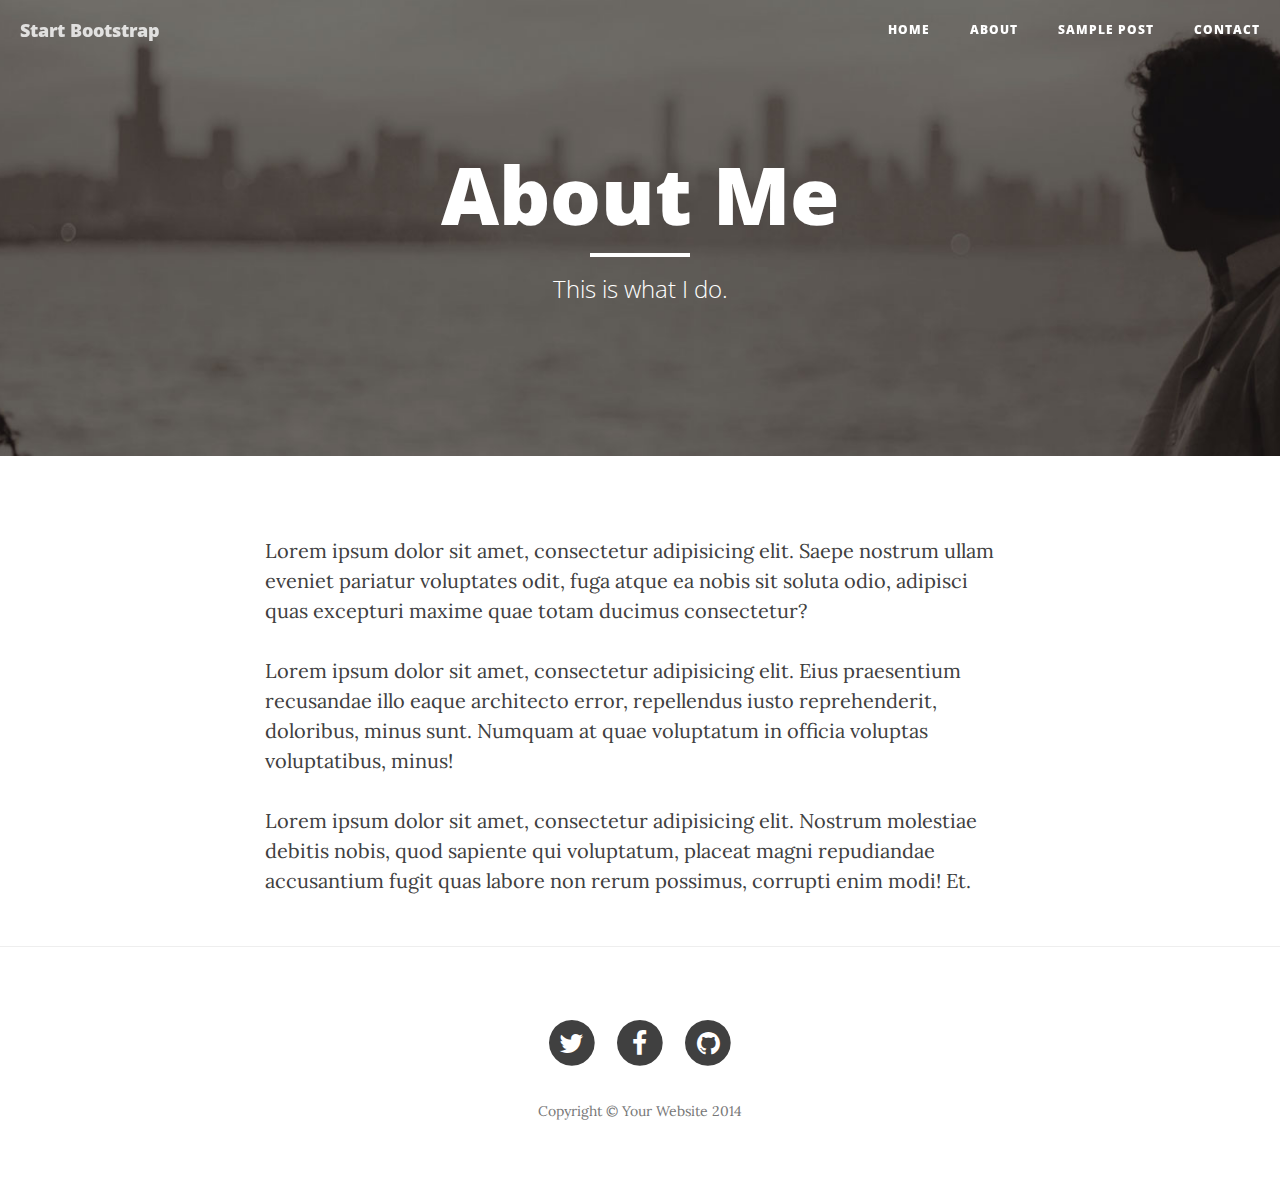
<file: about.html>
<!DOCTYPE html>
<html lang="en">

<head>

    <meta charset="utf-8">
    <meta http-equiv="X-UA-Compatible" content="IE=edge">
    <meta name="viewport" content="width=device-width, initial-scale=1">
    <meta name="description" content="">
    <meta name="author" content="">

    <title>Clean Blog - About</title>

    <!-- Bootstrap Core CSS -->
    <link href="css/bootstrap.min.css" rel="stylesheet">

    <!-- Custom CSS -->
    <link href="css/clean-blog.min.css" rel="stylesheet">

    <!-- Custom Fonts -->
    <link href="http://maxcdn.bootstrapcdn.com/font-awesome/4.1.0/css/font-awesome.min.css" rel="stylesheet" type="text/css">
    <link href='http://fonts.googleapis.com/css?family=Lora:400,700,400italic,700italic' rel='stylesheet' type='text/css'>
    <link href='http://fonts.googleapis.com/css?family=Open+Sans:300italic,400italic,600italic,700italic,800italic,400,300,600,700,800' rel='stylesheet' type='text/css'>

    <!-- HTML5 Shim and Respond.js IE8 support of HTML5 elements and media queries -->
    <!-- WARNING: Respond.js doesn't work if you view the page via file:// -->
    <!--[if lt IE 9]>
        <script src="https://oss.maxcdn.com/libs/html5shiv/3.7.0/html5shiv.js"></script>
        <script src="https://oss.maxcdn.com/libs/respond.js/1.4.2/respond.min.js"></script>
    <![endif]-->

</head>

<body>

    <!-- Navigation -->
    <nav class="navbar navbar-default navbar-custom navbar-fixed-top">
        <div class="container-fluid">
            <!-- Brand and toggle get grouped for better mobile display -->
            <div class="navbar-header page-scroll">
                <button type="button" class="navbar-toggle" data-toggle="collapse" data-target="#bs-example-navbar-collapse-1">
                    <span class="sr-only">Toggle navigation</span>
                    <span class="icon-bar"></span>
                    <span class="icon-bar"></span>
                    <span class="icon-bar"></span>
                </button>
                <a class="navbar-brand" href="index.html">Start Bootstrap</a>
            </div>

            <!-- Collect the nav links, forms, and other content for toggling -->
            <div class="collapse navbar-collapse" id="bs-example-navbar-collapse-1">
                <ul class="nav navbar-nav navbar-right">
                    <li>
                        <a href="index.html">Home</a>
                    </li>
                    <li>
                        <a href="about.html">About</a>
                    </li>
                    <li>
                        <a href="post.html">Sample Post</a>
                    </li>
                    <li>
                        <a href="contact.html">Contact</a>
                    </li>
                </ul>
            </div>
            <!-- /.navbar-collapse -->
        </div>
        <!-- /.container -->
    </nav>

    <!-- Page Header -->
    <!-- Set your background image for this header on the line below. -->
    <header class="intro-header" style="background-image: url('img/about-bg.jpg')">
        <div class="container">
            <div class="row">
                <div class="col-lg-8 col-lg-offset-2 col-md-10 col-md-offset-1">
                    <div class="page-heading">
                        <h1>About Me</h1>
                        <hr class="small">
                        <span class="subheading">This is what I do.</span>
                    </div>
                </div>
            </div>
        </div>
    </header>

    <!-- Main Content -->
    <div class="container">
        <div class="row">
            <div class="col-lg-8 col-lg-offset-2 col-md-10 col-md-offset-1">
                <p>Lorem ipsum dolor sit amet, consectetur adipisicing elit. Saepe nostrum ullam eveniet pariatur voluptates odit, fuga atque ea nobis sit soluta odio, adipisci quas excepturi maxime quae totam ducimus consectetur?</p>
                <p>Lorem ipsum dolor sit amet, consectetur adipisicing elit. Eius praesentium recusandae illo eaque architecto error, repellendus iusto reprehenderit, doloribus, minus sunt. Numquam at quae voluptatum in officia voluptas voluptatibus, minus!</p>
                <p>Lorem ipsum dolor sit amet, consectetur adipisicing elit. Nostrum molestiae debitis nobis, quod sapiente qui voluptatum, placeat magni repudiandae accusantium fugit quas labore non rerum possimus, corrupti enim modi! Et.</p>
            </div>
        </div>
    </div>

    <hr>

    <!-- Footer -->
    <footer>
        <div class="container">
            <div class="row">
                <div class="col-lg-8 col-lg-offset-2 col-md-10 col-md-offset-1">
                    <ul class="list-inline text-center">
                        <li>
                            <a href="#">
                                <span class="fa-stack fa-lg">
                                    <i class="fa fa-circle fa-stack-2x"></i>
                                    <i class="fa fa-twitter fa-stack-1x fa-inverse"></i>
                                </span>
                            </a>
                        </li>
                        <li>
                            <a href="#">
                                <span class="fa-stack fa-lg">
                                    <i class="fa fa-circle fa-stack-2x"></i>
                                    <i class="fa fa-facebook fa-stack-1x fa-inverse"></i>
                                </span>
                            </a>
                        </li>
                        <li>
                            <a href="#">
                                <span class="fa-stack fa-lg">
                                    <i class="fa fa-circle fa-stack-2x"></i>
                                    <i class="fa fa-github fa-stack-1x fa-inverse"></i>
                                </span>
                            </a>
                        </li>
                    </ul>
                    <p class="copyright text-muted">Copyright &copy; Your Website 2014</p>
                </div>
            </div>
        </div>
    </footer>

    <!-- jQuery -->
    <script src="js/jquery.min.js"></script>

    <!-- Bootstrap Core JavaScript -->
    <script src="js/bootstrap.min.js"></script>

    <!-- Custom Theme JavaScript -->
    <script src="js/clean-blog.min.js"></script>

</body>

</html>
</file>
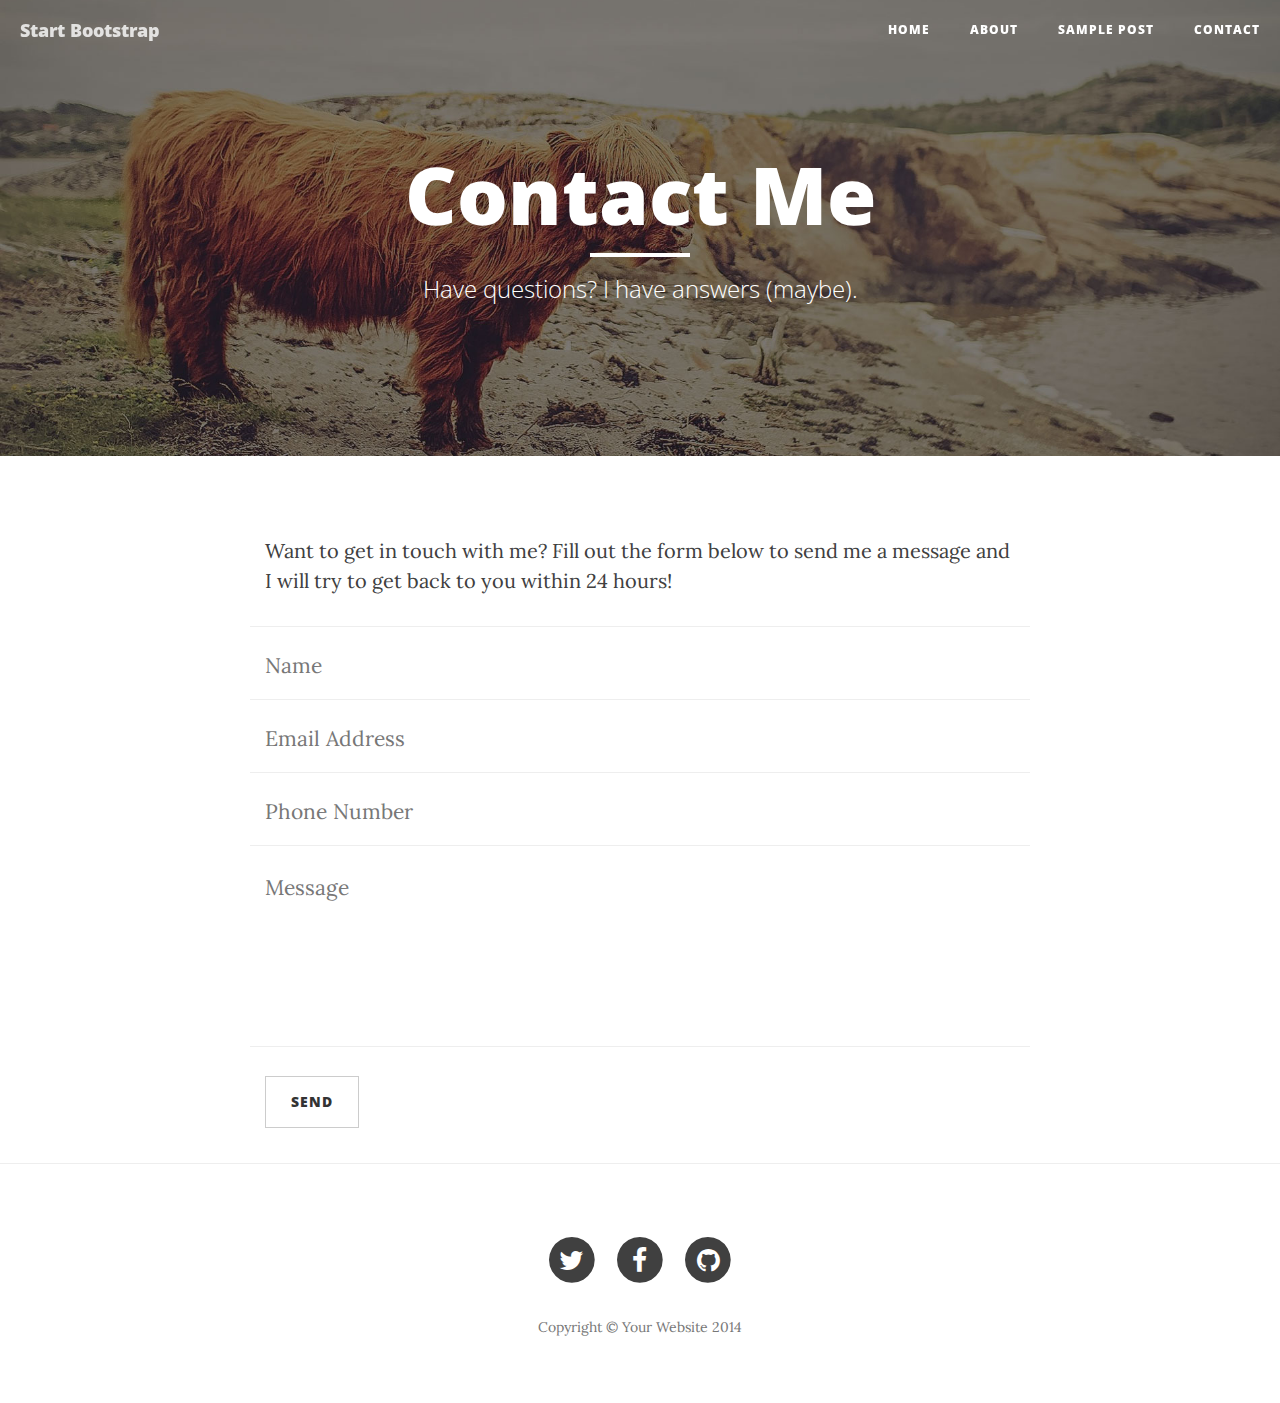
<file: contact.html>
<!DOCTYPE html>
<html lang="en">

<head>

    <meta charset="utf-8">
    <meta http-equiv="X-UA-Compatible" content="IE=edge">
    <meta name="viewport" content="width=device-width, initial-scale=1">
    <meta name="description" content="">
    <meta name="author" content="">

    <title>Clean Blog - Contact</title>

    <!-- Bootstrap Core CSS -->
    <link href="css/bootstrap.min.css" rel="stylesheet">

    <!-- Custom CSS -->
    <link href="css/clean-blog.min.css" rel="stylesheet">

    <!-- Custom Fonts -->
    <link href="http://maxcdn.bootstrapcdn.com/font-awesome/4.1.0/css/font-awesome.min.css" rel="stylesheet" type="text/css">
    <link href='http://fonts.googleapis.com/css?family=Lora:400,700,400italic,700italic' rel='stylesheet' type='text/css'>
    <link href='http://fonts.googleapis.com/css?family=Open+Sans:300italic,400italic,600italic,700italic,800italic,400,300,600,700,800' rel='stylesheet' type='text/css'>

    <!-- HTML5 Shim and Respond.js IE8 support of HTML5 elements and media queries -->
    <!-- WARNING: Respond.js doesn't work if you view the page via file:// -->
    <!--[if lt IE 9]>
        <script src="https://oss.maxcdn.com/libs/html5shiv/3.7.0/html5shiv.js"></script>
        <script src="https://oss.maxcdn.com/libs/respond.js/1.4.2/respond.min.js"></script>
    <![endif]-->

</head>

<body>

    <!-- Navigation -->
    <nav class="navbar navbar-default navbar-custom navbar-fixed-top">
        <div class="container-fluid">
            <!-- Brand and toggle get grouped for better mobile display -->
            <div class="navbar-header page-scroll">
                <button type="button" class="navbar-toggle" data-toggle="collapse" data-target="#bs-example-navbar-collapse-1">
                    <span class="sr-only">Toggle navigation</span>
                    <span class="icon-bar"></span>
                    <span class="icon-bar"></span>
                    <span class="icon-bar"></span>
                </button>
                <a class="navbar-brand" href="index.html">Start Bootstrap</a>
            </div>

            <!-- Collect the nav links, forms, and other content for toggling -->
            <div class="collapse navbar-collapse" id="bs-example-navbar-collapse-1">
                <ul class="nav navbar-nav navbar-right">
                    <li>
                        <a href="index.html">Home</a>
                    </li>
                    <li>
                        <a href="about.html">About</a>
                    </li>
                    <li>
                        <a href="post.html">Sample Post</a>
                    </li>
                    <li>
                        <a href="contact.html">Contact</a>
                    </li>
                </ul>
            </div>
            <!-- /.navbar-collapse -->
        </div>
        <!-- /.container -->
    </nav>

    <!-- Page Header -->
    <!-- Set your background image for this header on the line below. -->
    <header class="intro-header" style="background-image: url('img/contact-bg.jpg')">
        <div class="container">
            <div class="row">
                <div class="col-lg-8 col-lg-offset-2 col-md-10 col-md-offset-1">
                    <div class="page-heading">
                        <h1>Contact Me</h1>
                        <hr class="small">
                        <span class="subheading">Have questions? I have answers (maybe).</span>
                    </div>
                </div>
            </div>
        </div>
    </header>

    <!-- Main Content -->
    <div class="container">
        <div class="row">
            <div class="col-lg-8 col-lg-offset-2 col-md-10 col-md-offset-1">
                <p>Want to get in touch with me? Fill out the form below to send me a message and I will try to get back to you within 24 hours!</p>
                <!-- Contact Form - Enter your email address on line 19 of the mail/contact_me.php file to make this form work. -->
                <!-- WARNING: Some web hosts do not allow emails to be sent through forms to common mail hosts like Gmail or Yahoo. It's recommended that you use a private domain email address! -->
                <!-- NOTE: To use the contact form, your site must be on a live web host with PHP! The form will not work locally! -->
                <form name="sentMessage" id="contactForm" novalidate>
                    <div class="row control-group">
                        <div class="form-group col-xs-12 floating-label-form-group controls">
                            <label>Name</label>
                            <input type="text" class="form-control" placeholder="Name" id="name" required data-validation-required-message="Please enter your name.">
                            <p class="help-block text-danger"></p>
                        </div>
                    </div>
                    <div class="row control-group">
                        <div class="form-group col-xs-12 floating-label-form-group controls">
                            <label>Email Address</label>
                            <input type="email" class="form-control" placeholder="Email Address" id="email" required data-validation-required-message="Please enter your email address.">
                            <p class="help-block text-danger"></p>
                        </div>
                    </div>
                    <div class="row control-group">
                        <div class="form-group col-xs-12 floating-label-form-group controls">
                            <label>Phone Number</label>
                            <input type="tel" class="form-control" placeholder="Phone Number" id="phone" required data-validation-required-message="Please enter your phone number.">
                            <p class="help-block text-danger"></p>
                        </div>
                    </div>
                    <div class="row control-group">
                        <div class="form-group col-xs-12 floating-label-form-group controls">
                            <label>Message</label>
                            <textarea rows="5" class="form-control" placeholder="Message" id="message" required data-validation-required-message="Please enter a message."></textarea>
                            <p class="help-block text-danger"></p>
                        </div>
                    </div>
                    <br>
                    <div id="success"></div>
                    <div class="row">
                        <div class="form-group col-xs-12">
                            <button type="submit" class="btn btn-default">Send</button>
                        </div>
                    </div>
                </form>
            </div>
        </div>
    </div>

    <hr>

    <!-- Footer -->
    <footer>
        <div class="container">
            <div class="row">
                <div class="col-lg-8 col-lg-offset-2 col-md-10 col-md-offset-1">
                    <ul class="list-inline text-center">
                        <li>
                            <a href="#">
                                <span class="fa-stack fa-lg">
                                    <i class="fa fa-circle fa-stack-2x"></i>
                                    <i class="fa fa-twitter fa-stack-1x fa-inverse"></i>
                                </span>
                            </a>
                        </li>
                        <li>
                            <a href="#">
                                <span class="fa-stack fa-lg">
                                    <i class="fa fa-circle fa-stack-2x"></i>
                                    <i class="fa fa-facebook fa-stack-1x fa-inverse"></i>
                                </span>
                            </a>
                        </li>
                        <li>
                            <a href="#">
                                <span class="fa-stack fa-lg">
                                    <i class="fa fa-circle fa-stack-2x"></i>
                                    <i class="fa fa-github fa-stack-1x fa-inverse"></i>
                                </span>
                            </a>
                        </li>
                    </ul>
                    <p class="copyright text-muted">Copyright &copy; Your Website 2014</p>
                </div>
            </div>
        </div>
    </footer>

    <!-- jQuery -->
    <script src="js/jquery.min.js"></script>

    <!-- Bootstrap Core JavaScript -->
    <script src="js/bootstrap.min.js"></script>

    <!-- Custom Theme JavaScript -->
    <script src="js/clean-blog.min.js"></script>

</body>

</html>
</file>
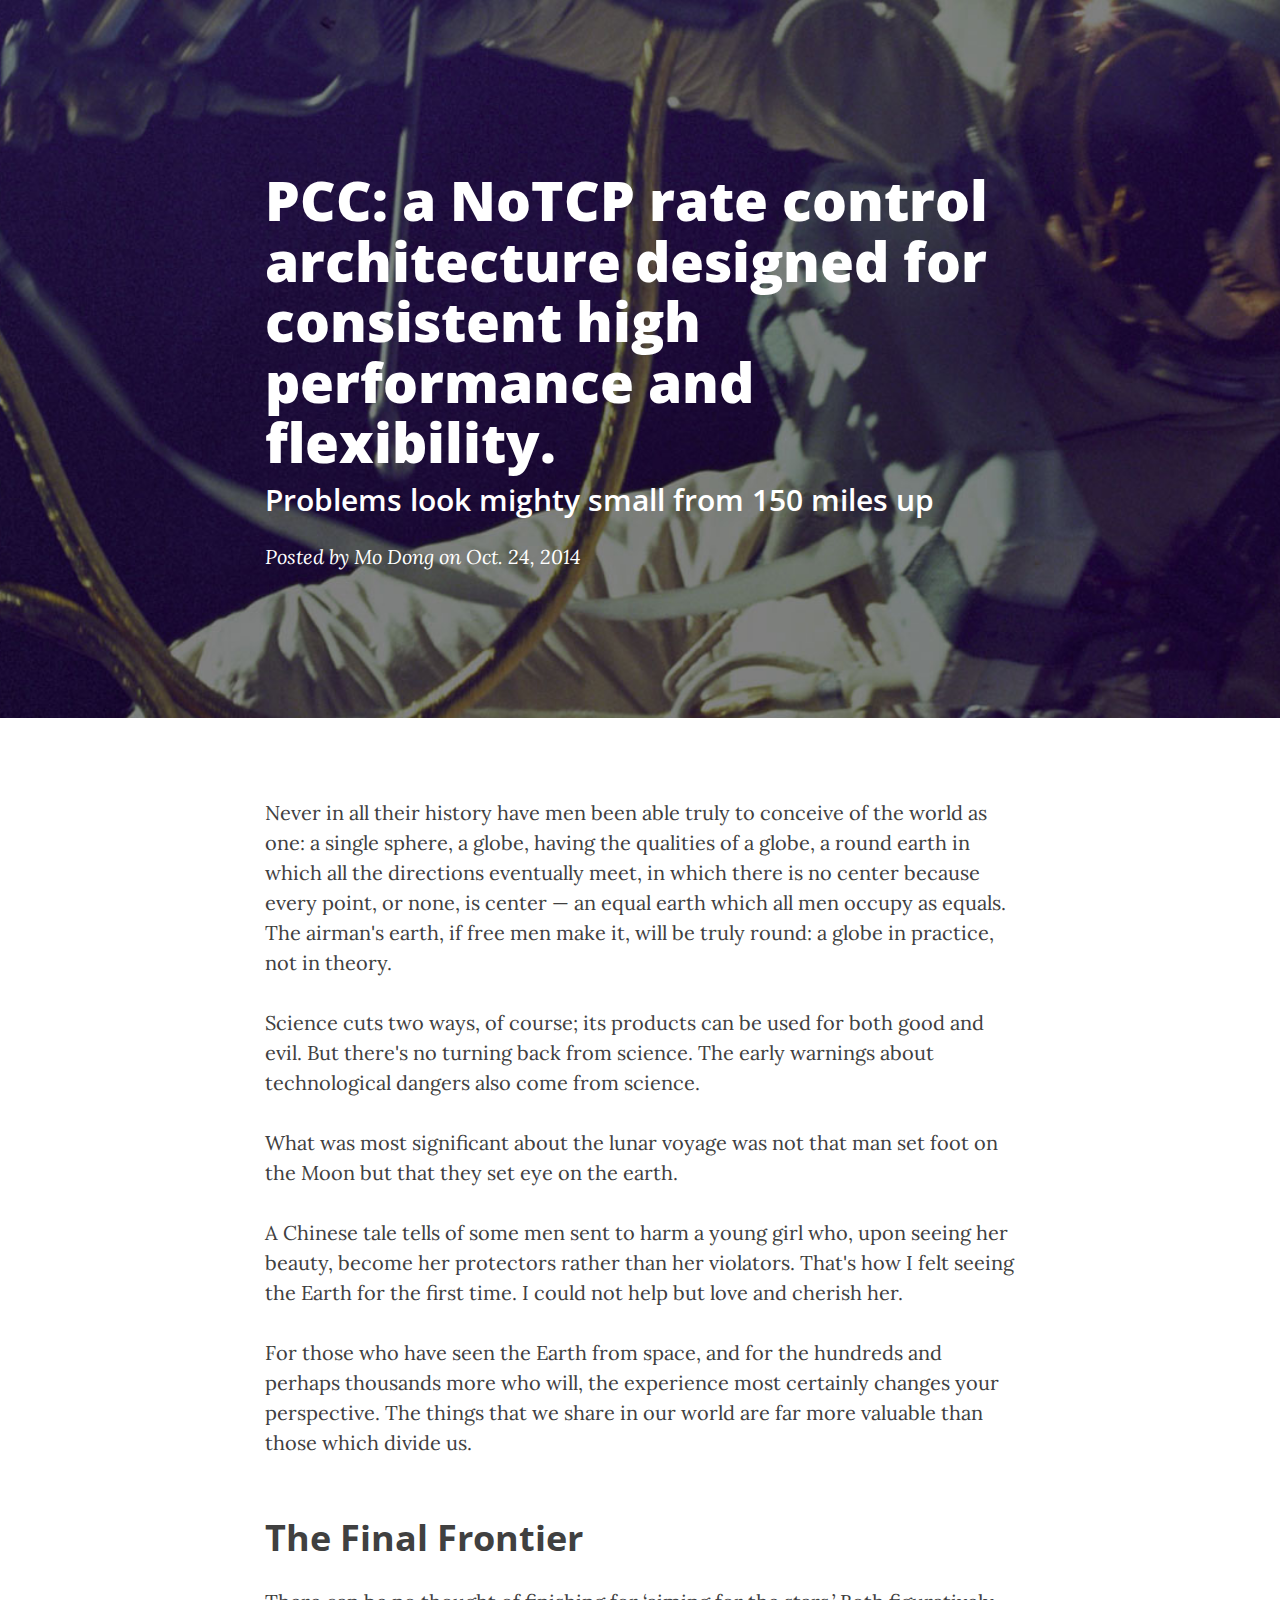
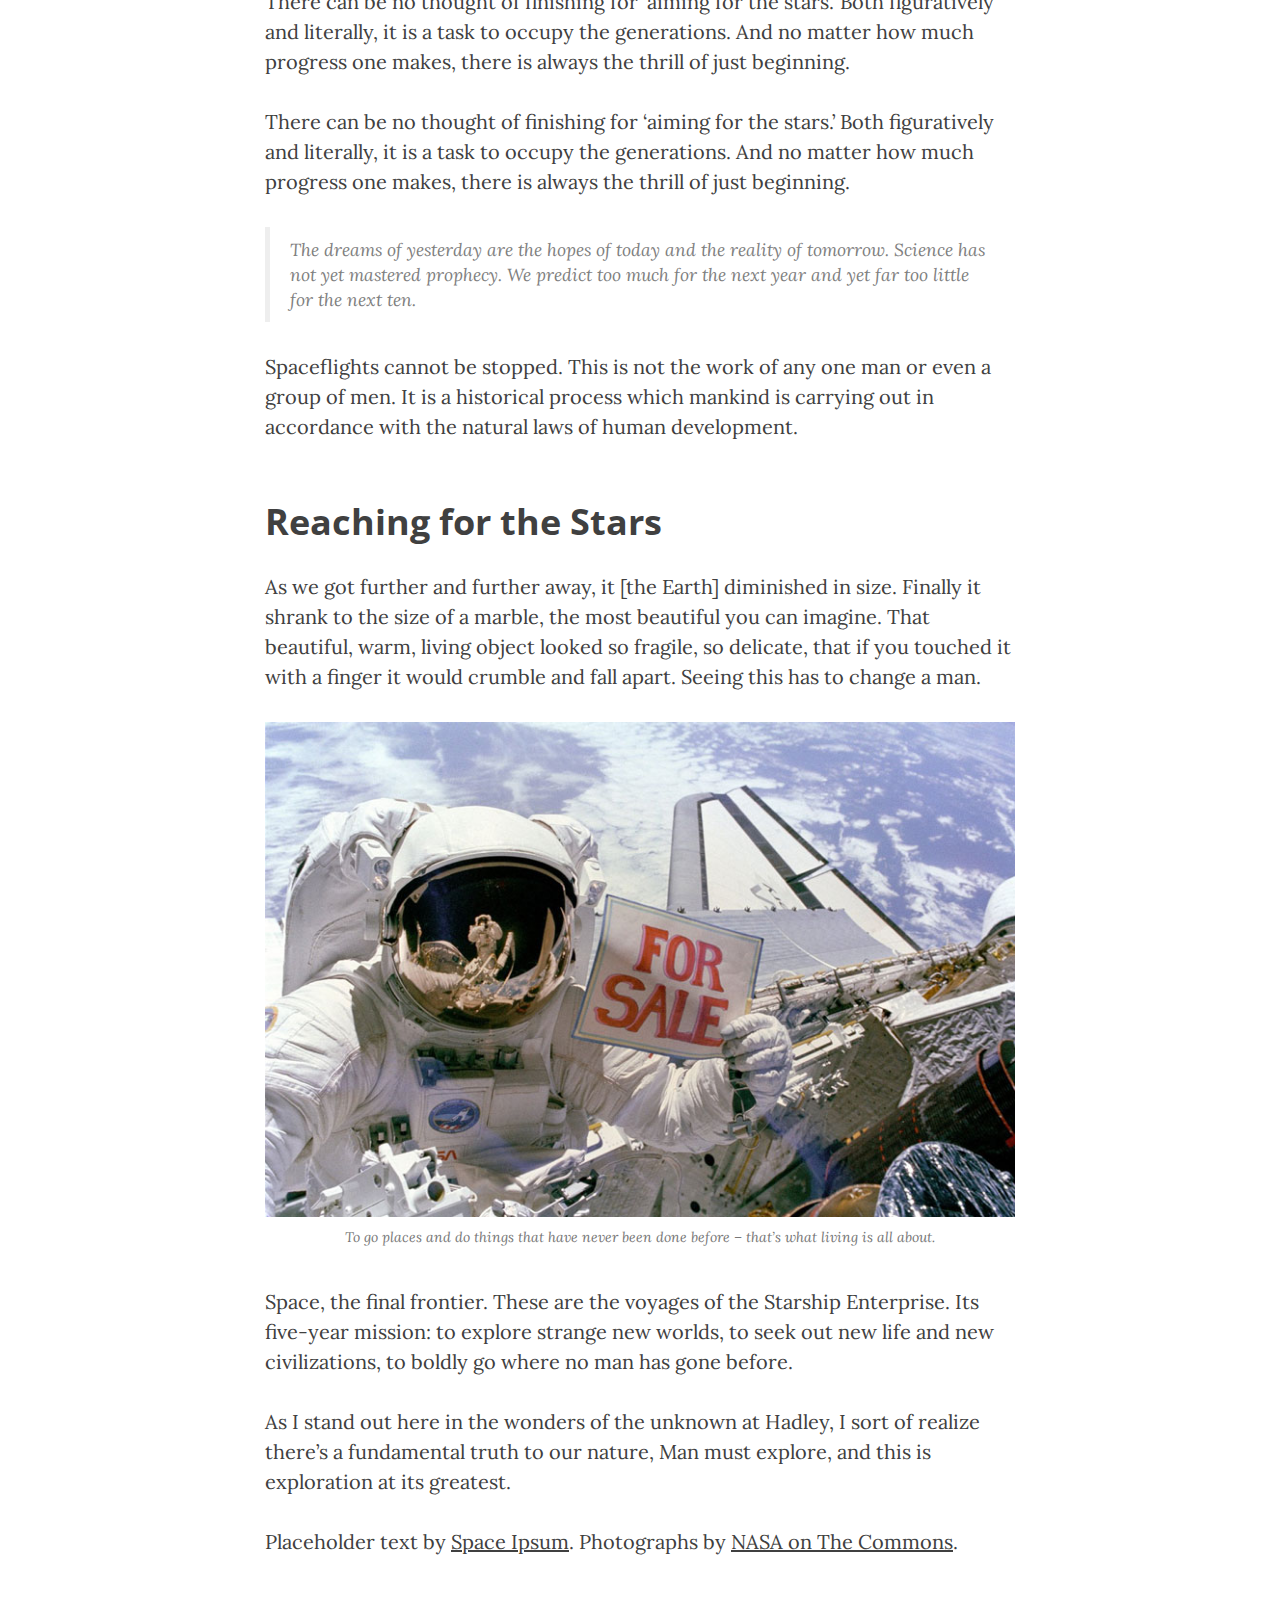
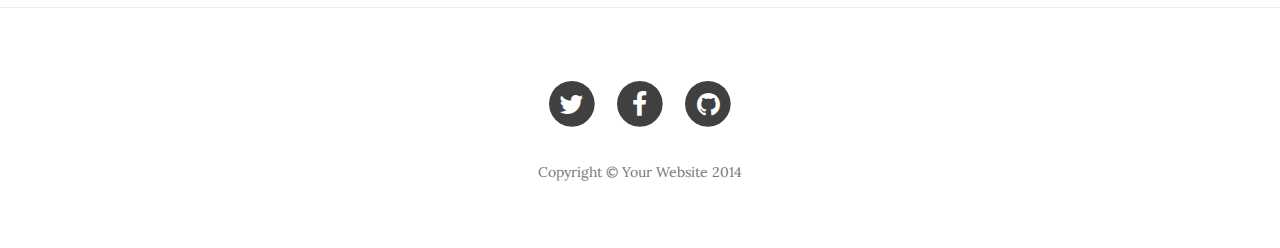
<file: original.html>
<!DOCTYPE html>
<html lang="en">

<head>

    <meta charset="utf-8">
    <meta http-equiv="X-UA-Compatible" content="IE=edge">
    <meta name="viewport" content="width=device-width, initial-scale=1">
    <meta name="description" content="">
    <meta name="author" content="">

    <title>Clean Blog - Sample Post</title>

    <!-- Bootstrap Core CSS -->
    <link href="css/bootstrap.min.css" rel="stylesheet">

    <!-- Custom CSS -->
    <link href="css/clean-blog.min.css" rel="stylesheet">

    <!-- Custom Fonts -->
    <link href="http://maxcdn.bootstrapcdn.com/font-awesome/4.1.0/css/font-awesome.min.css" rel="stylesheet" type="text/css">
    <link href='http://fonts.googleapis.com/css?family=Lora:400,700,400italic,700italic' rel='stylesheet' type='text/css'>
    <link href='http://fonts.googleapis.com/css?family=Open+Sans:300italic,400italic,600italic,700italic,800italic,400,300,600,700,800' rel='stylesheet' type='text/css'>

    <!-- HTML5 Shim and Respond.js IE8 support of HTML5 elements and media queries -->
    <!-- WARNING: Respond.js doesn't work if you view the page via file:// -->
    <!--[if lt IE 9]>
        <script src="https://oss.maxcdn.com/libs/html5shiv/3.7.0/html5shiv.js"></script>
        <script src="https://oss.maxcdn.com/libs/respond.js/1.4.2/respond.min.js"></script>
    <![endif]-->

</head>

<body>



    <!-- Page Header -->
    <!-- Set your background image for this header on the line below. -->
    <header class="intro-header" style="background-image: url('img/post-bg.jpg')">
        <div class="container">
            <div class="row">
                <div class="col-lg-8 col-lg-offset-2 col-md-10 col-md-offset-1">
                    <div class="post-heading">
                        <h1>PCC: a NoTCP rate control architecture designed for consistent high performance and flexibility. </h1>
                        <h2 class="subheading">Problems look mighty small from 150 miles up</h2>
                        <span class="meta">Posted by <a href="#">Mo Dong</a> on Oct. 24, 2014</span>
                    </div>
                </div>
            </div>
        </div>
    </header>

    <!-- Post Content -->
    <article>
        <div class="container">
            <div class="row">
                <div class="col-lg-8 col-lg-offset-2 col-md-10 col-md-offset-1">
                    <p>Never in all their history have men been able truly to conceive of the world as one: a single sphere, a globe, having the qualities of a globe, a round earth in which all the directions eventually meet, in which there is no center because every point, or none, is center — an equal earth which all men occupy as equals. The airman's earth, if free men make it, will be truly round: a globe in practice, not in theory.</p>

                    <p>Science cuts two ways, of course; its products can be used for both good and evil. But there's no turning back from science. The early warnings about technological dangers also come from science.</p>

                    <p>What was most significant about the lunar voyage was not that man set foot on the Moon but that they set eye on the earth.</p>

                    <p>A Chinese tale tells of some men sent to harm a young girl who, upon seeing her beauty, become her protectors rather than her violators. That's how I felt seeing the Earth for the first time. I could not help but love and cherish her.</p>

                    <p>For those who have seen the Earth from space, and for the hundreds and perhaps thousands more who will, the experience most certainly changes your perspective. The things that we share in our world are far more valuable than those which divide us.</p>

                    <h2 class="section-heading">The Final Frontier</h2>

                    <p>There can be no thought of finishing for ‘aiming for the stars.’ Both figuratively and literally, it is a task to occupy the generations. And no matter how much progress one makes, there is always the thrill of just beginning.</p>

                    <p>There can be no thought of finishing for ‘aiming for the stars.’ Both figuratively and literally, it is a task to occupy the generations. And no matter how much progress one makes, there is always the thrill of just beginning.</p>

                    <blockquote>The dreams of yesterday are the hopes of today and the reality of tomorrow. Science has not yet mastered prophecy. We predict too much for the next year and yet far too little for the next ten.</blockquote>

                    <p>Spaceflights cannot be stopped. This is not the work of any one man or even a group of men. It is a historical process which mankind is carrying out in accordance with the natural laws of human development.</p>

                    <h2 class="section-heading">Reaching for the Stars</h2>

                    <p>As we got further and further away, it [the Earth] diminished in size. Finally it shrank to the size of a marble, the most beautiful you can imagine. That beautiful, warm, living object looked so fragile, so delicate, that if you touched it with a finger it would crumble and fall apart. Seeing this has to change a man.</p>

                    <a href="#">
                        <img class="img-responsive" src="img/post-sample-image.jpg" alt="">
                    </a>
                    <span class="caption text-muted">To go places and do things that have never been done before – that’s what living is all about.</span>

                    <p>Space, the final frontier. These are the voyages of the Starship Enterprise. Its five-year mission: to explore strange new worlds, to seek out new life and new civilizations, to boldly go where no man has gone before.</p>

                    <p>As I stand out here in the wonders of the unknown at Hadley, I sort of realize there’s a fundamental truth to our nature, Man must explore, and this is exploration at its greatest.</p>

                    <p>Placeholder text by <a href="http://spaceipsum.com/">Space Ipsum</a>. Photographs by <a href="https://www.flickr.com/photos/nasacommons/">NASA on The Commons</a>.</p>
                </div>
            </div>
        </div>
    </article>

    <hr>

    <!-- Footer -->
    <footer>
        <div class="container">
            <div class="row">
                <div class="col-lg-8 col-lg-offset-2 col-md-10 col-md-offset-1">
                    <ul class="list-inline text-center">
                        <li>
                            <a href="#">
                                <span class="fa-stack fa-lg">
                                    <i class="fa fa-circle fa-stack-2x"></i>
                                    <i class="fa fa-twitter fa-stack-1x fa-inverse"></i>
                                </span>
                            </a>
                        </li>
                        <li>
                            <a href="#">
                                <span class="fa-stack fa-lg">
                                    <i class="fa fa-circle fa-stack-2x"></i>
                                    <i class="fa fa-facebook fa-stack-1x fa-inverse"></i>
                                </span>
                            </a>
                        </li>
                        <li>
                            <a href="#">
                                <span class="fa-stack fa-lg">
                                    <i class="fa fa-circle fa-stack-2x"></i>
                                    <i class="fa fa-github fa-stack-1x fa-inverse"></i>
                                </span>
                            </a>
                        </li>
                    </ul>
                    <p class="copyright text-muted">Copyright &copy; Your Website 2014</p>
                </div>
            </div>
        </div>
    </footer>

    <!-- jQuery -->
    <script src="js/jquery.min.js"></script>

    <!-- Bootstrap Core JavaScript -->
    <script src="js/bootstrap.min.js"></script>

    <!-- Custom Theme JavaScript -->
    <script src="js/clean-blog.min.js"></script>

</body>

</html>
</file>
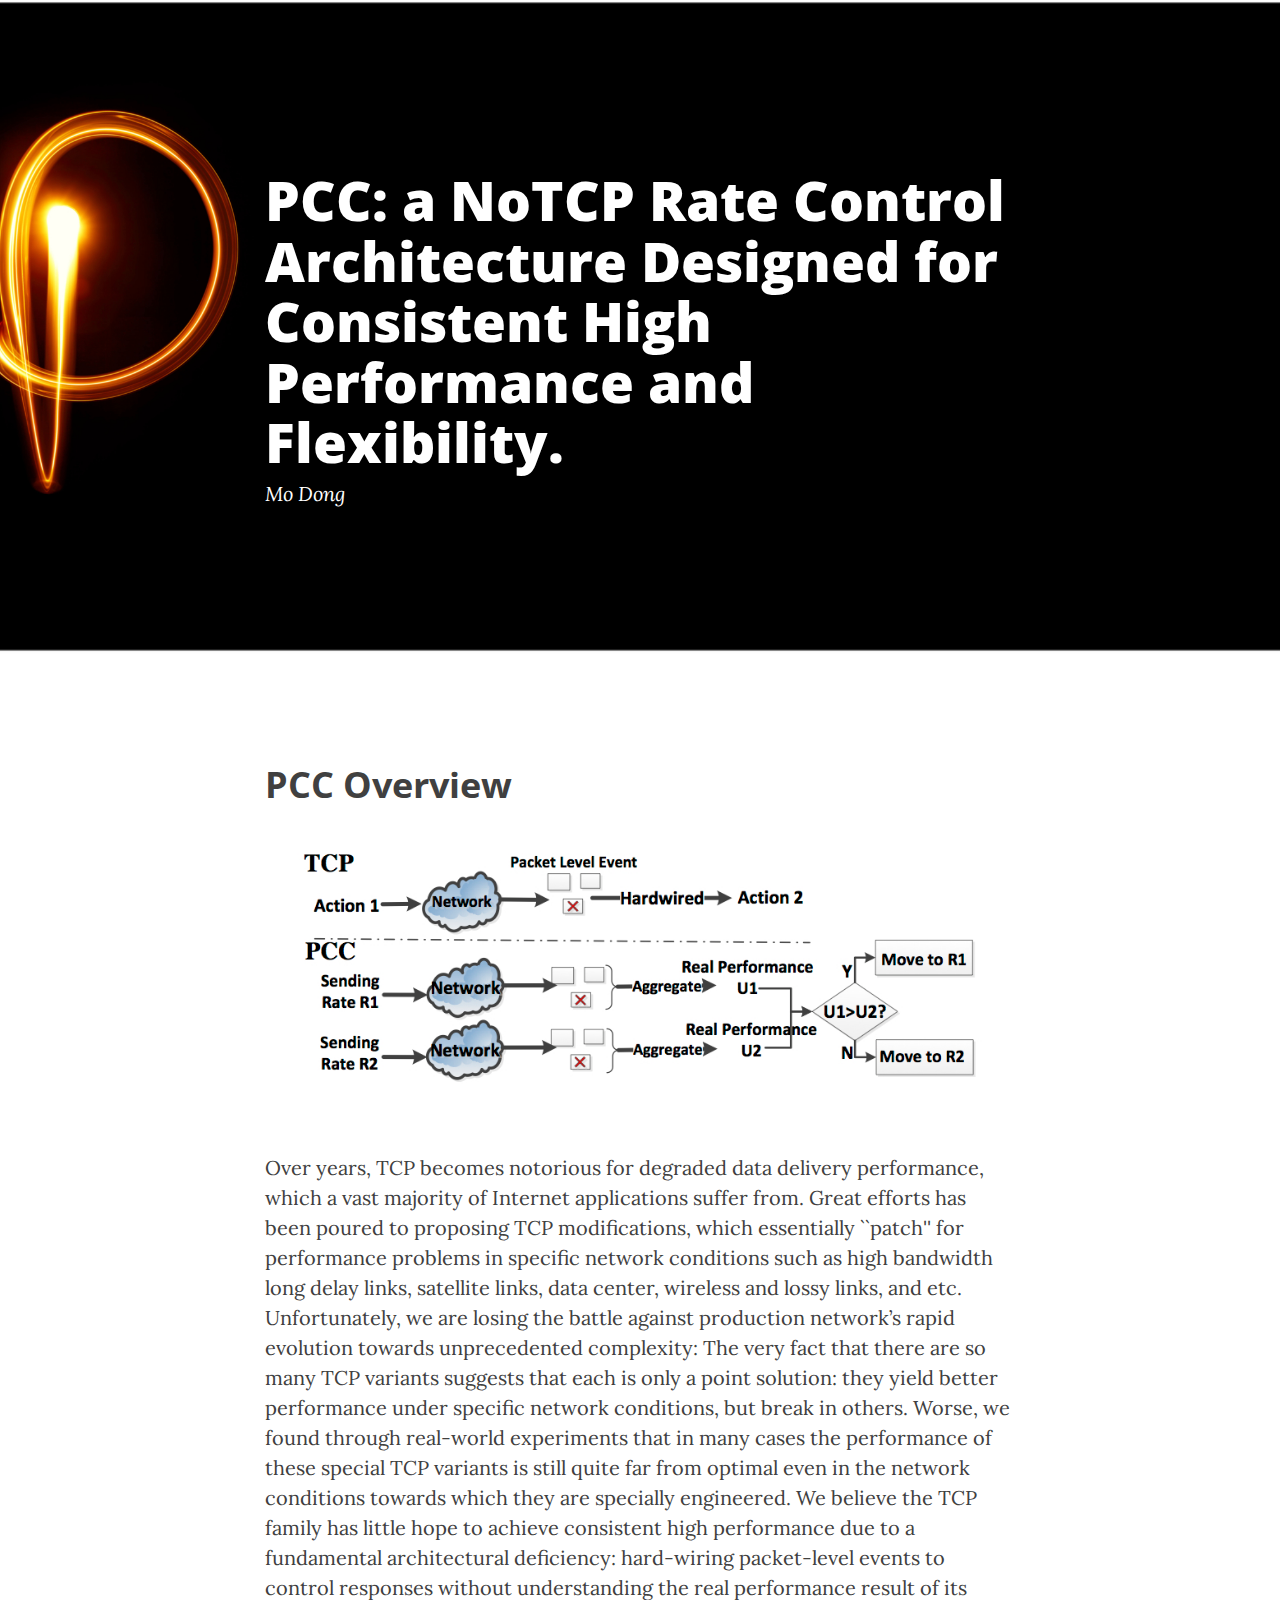
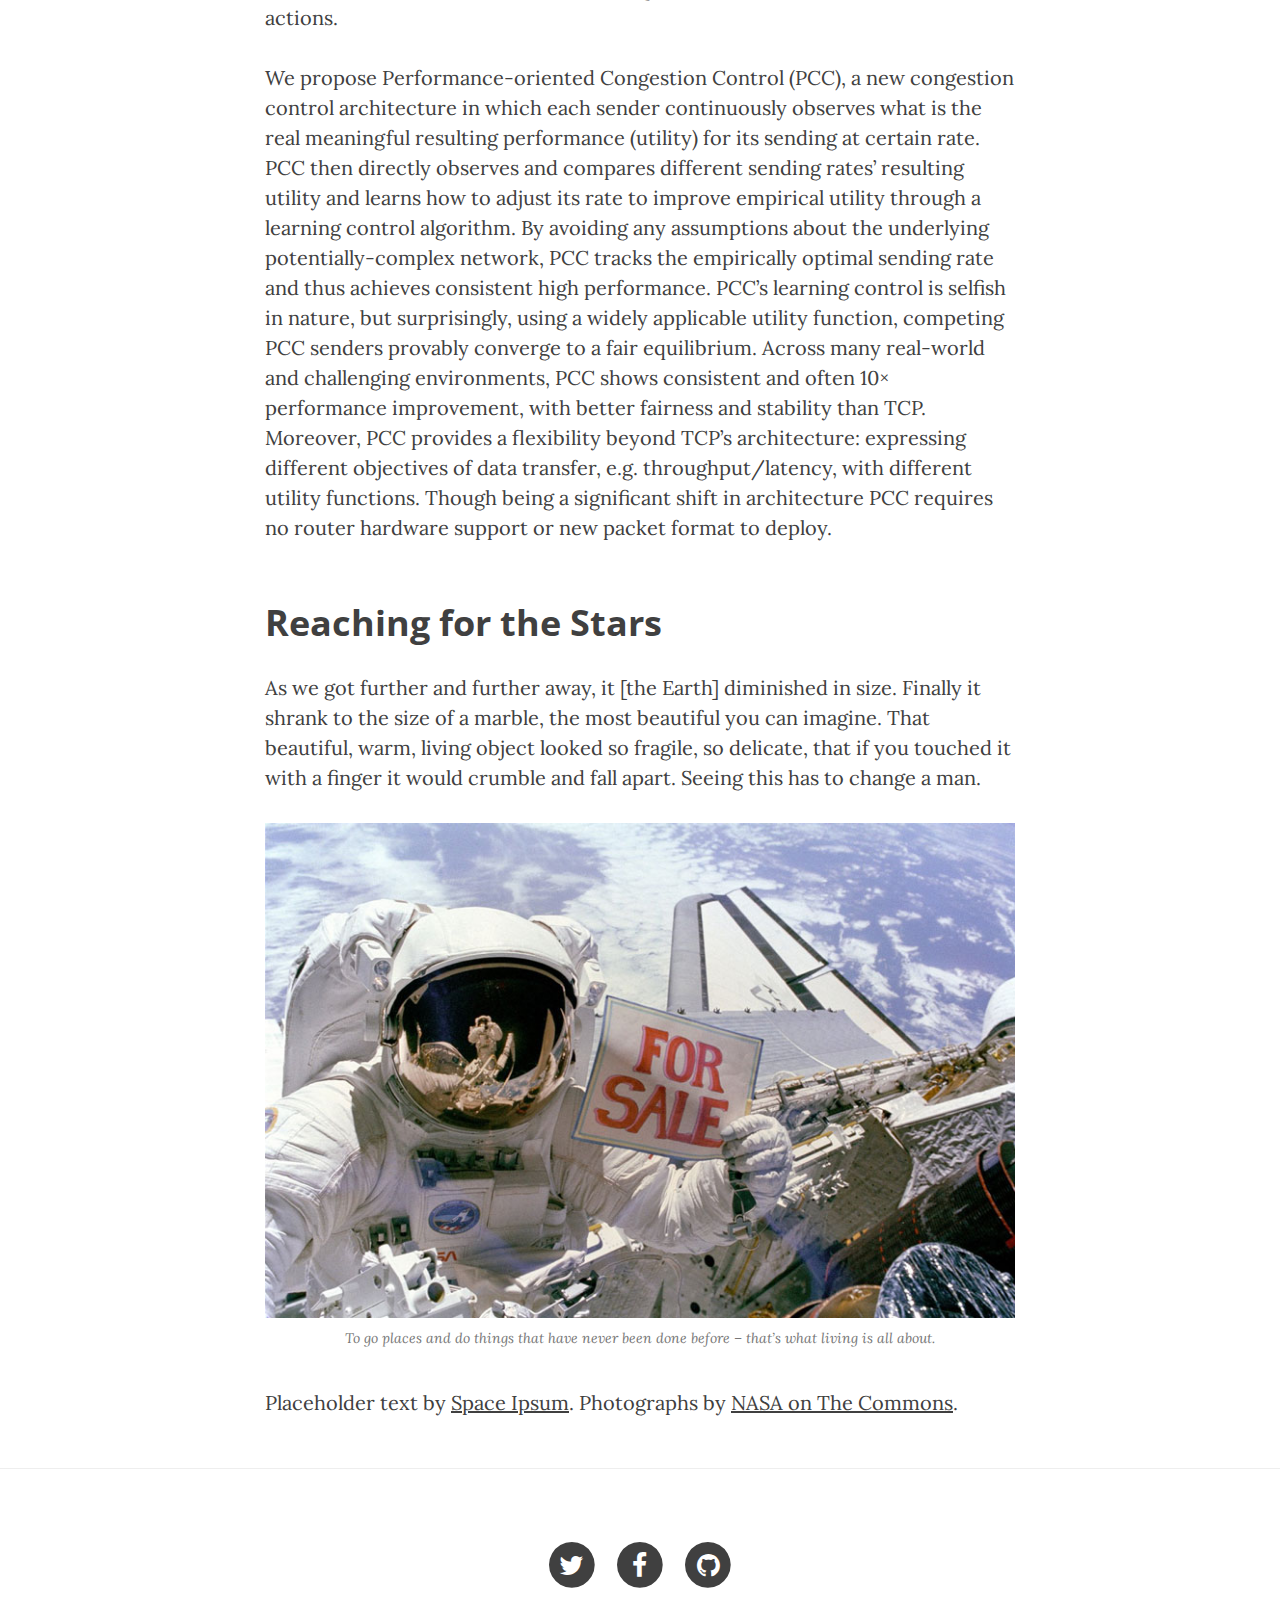
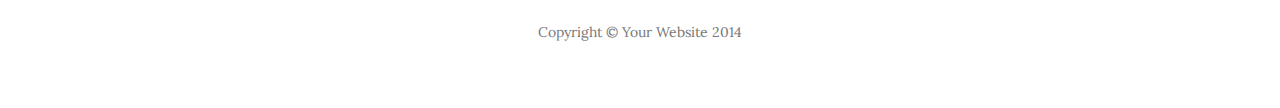
<file: post.html>
<!DOCTYPE html>
<html lang="en">

<head>

    <meta charset="utf-8">
    <meta http-equiv="X-UA-Compatible" content="IE=edge">
    <meta name="viewport" content="width=device-width, initial-scale=1">
    <meta name="description" content="">
    <meta name="author" content="">

    <title>Clean Blog - Sample Post</title>

    <!-- Bootstrap Core CSS -->
    <link href="css/bootstrap.min.css" rel="stylesheet">

    <!-- Custom CSS -->
    <link href="css/clean-blog.min.css" rel="stylesheet">

    <!-- Custom Fonts -->
    <link href="http://maxcdn.bootstrapcdn.com/font-awesome/4.1.0/css/font-awesome.min.css" rel="stylesheet" type="text/css">
    <link href='http://fonts.googleapis.com/css?family=Lora:400,700,400italic,700italic' rel='stylesheet' type='text/css'>
    <link href='http://fonts.googleapis.com/css?family=Open+Sans:300italic,400italic,600italic,700italic,800italic,400,300,600,700,800' rel='stylesheet' type='text/css'>

    <!-- HTML5 Shim and Respond.js IE8 support of HTML5 elements and media queries -->
    <!-- WARNING: Respond.js doesn't work if you view the page via file:// -->
    <!--[if lt IE 9]>
        <script src="https://oss.maxcdn.com/libs/html5shiv/3.7.0/html5shiv.js"></script>
        <script src="https://oss.maxcdn.com/libs/respond.js/1.4.2/respond.min.js"></script>
    <![endif]-->

</head>

<body>



    <!-- Page Header -->
    <!-- Set your background image for this header on the line below. -->
    <header class="intro-header" style="background-image: url('img/p.jpg')">
        <div class="container">
            <div class="row">
                <div class="col-lg-8 col-lg-offset-2 col-md-10 col-md-offset-1">
                    <div class="post-heading">
                        <h1>PCC: a NoTCP Rate Control Architecture Designed for Consistent High Performance and Flexibility. </h1>
                        <span class="meta">Mo Dong</span>
                    </div>
                </div>
            </div>
        </div>
    </header>

    <!-- Post Content -->
    <article>
        <div class="container">
            <div class="row">
                <div class="col-lg-8 col-lg-offset-2 col-md-10 col-md-offset-1">
                    <h2 class="section-heading">PCC Overview</h2>
<a href="#">
    <img class="img-responsive" src="img/bbccvstcparch.jpg" alt="">
</a>
                    <p>Over years, TCP becomes notorious for degraded data delivery performance, which a vast majority of Internet applications suffer from. Great efforts has been poured to proposing TCP modifications, which essentially ``patch'' for performance problems in specific network conditions such as high bandwidth long delay links, satellite links, data center, wireless and lossy links, and etc. Unfortunately, we are losing the battle against production network’s rapid evolution towards unprecedented complexity: The very fact that there are so many TCP variants suggests that each is only a point solution: they yield better performance under specific network conditions, but break in others. Worse, we found through real-world experiments that in many cases the performance of these special TCP variants is still quite far from optimal even in the network conditions towards which they are specially engineered.  We believe the TCP family has little hope to achieve consistent high performance due to a fundamental architectural deficiency: hard-wiring packet-level events to control responses without understanding the real performance result of its actions.</p>

<p>We propose Performance-oriented Congestion Control (PCC), a new congestion control architecture in which each sender continuously observes what is the real meaningful resulting performance (utility) for its sending at certain rate. PCC then directly observes and compares different sending rates’ resulting utility and learns how to adjust its rate to improve empirical utility through a learning control algorithm. By avoiding any assumptions about the underlying potentially-complex network, PCC tracks the empirically optimal sending rate and thus achieves consistent high performance. PCC’s learning control is selfish in nature, but surprisingly, using a widely applicable utility function, competing PCC senders provably converge to a fair equilibrium. Across many real-world and challenging environments, PCC shows consistent and often 10× performance improvement, with better fairness and stability than TCP. Moreover, PCC provides a flexibility beyond TCP’s architecture: expressing different objectives of data transfer, e.g. throughput/latency, with different utility functions. Though being a significant shift in architecture PCC requires no router hardware support or new packet format to deploy.
</p>

                    <h2 class="section-heading">Reaching for the Stars</h2>

                    <p>As we got further and further away, it [the Earth] diminished in size. Finally it shrank to the size of a marble, the most beautiful you can imagine. That beautiful, warm, living object looked so fragile, so delicate, that if you touched it with a finger it would crumble and fall apart. Seeing this has to change a man.</p>

                    <a href="#">
                        <img class="img-responsive" src="img/post-sample-image.jpg" alt="">
                    </a>
                    <span class="caption text-muted">To go places and do things that have never been done before – that’s what living is all about.</span>

                    <p>Placeholder text by <a href="http://spaceipsum.com/">Space Ipsum</a>. Photographs by <a href="https://www.flickr.com/photos/nasacommons/">NASA on The Commons</a>.</p>
                </div>
            </div>
        </div>
    </article>

    <hr>

    <!-- Footer -->
    <footer>
        <div class="container">
            <div class="row">
                <div class="col-lg-8 col-lg-offset-2 col-md-10 col-md-offset-1">
                    <ul class="list-inline text-center">
                        <li>
                            <a href="#">
                                <span class="fa-stack fa-lg">
                                    <i class="fa fa-circle fa-stack-2x"></i>
                                    <i class="fa fa-twitter fa-stack-1x fa-inverse"></i>
                                </span>
                            </a>
                        </li>
                        <li>
                            <a href="#">
                                <span class="fa-stack fa-lg">
                                    <i class="fa fa-circle fa-stack-2x"></i>
                                    <i class="fa fa-facebook fa-stack-1x fa-inverse"></i>
                                </span>
                            </a>
                        </li>
                        <li>
                            <a href="#">
                                <span class="fa-stack fa-lg">
                                    <i class="fa fa-circle fa-stack-2x"></i>
                                    <i class="fa fa-github fa-stack-1x fa-inverse"></i>
                                </span>
                            </a>
                        </li>
                    </ul>
                    <p class="copyright text-muted">Copyright &copy; Your Website 2014</p>
                </div>
            </div>
        </div>
    </footer>

    <!-- jQuery -->
    <script src="js/jquery.min.js"></script>

    <!-- Bootstrap Core JavaScript -->
    <script src="js/bootstrap.min.js"></script>

    <!-- Custom Theme JavaScript -->
    <script src="js/clean-blog.min.js"></script>

</body>

</html>
</file>
<file: css/clean-blog.min.css>
/*!
 * Clean Blog v1.0.0 (http://startbootstrap.com)
 * Copyright 2014 Start Bootstrap
 * Licensed under Apache 2.0 (https://github.com/IronSummitMedia/startbootstrap/blob/gh-pages/LICENSE)
 */

body{font-family:Lora,'Times New Roman',serif;font-size:20px;color:#404040}p{line-height:1.5;margin:30px 0}p a{text-decoration:underline}h1,h2,h3,h4,h5,h6{font-family:'Open Sans','Helvetica Neue',Helvetica,Arial,sans-serif;font-weight:800}a{color:#404040}a:hover,a:focus{color:#0085a1}a img:hover,a img:focus{cursor:zoom-in}blockquote{color:gray;font-style:italic}hr.small{max-width:100px;margin:15px auto;border-width:4px;border-color:#fff}.navbar-custom{position:absolute;top:0;left:0;width:100%;z-index:3;font-family:'Open Sans','Helvetica Neue',Helvetica,Arial,sans-serif}.navbar-custom .navbar-brand{font-weight:800}.navbar-custom .nav li a{text-transform:uppercase;font-size:12px;font-weight:800;letter-spacing:1px}@media only screen and (min-width:768px){.navbar-custom{background:0 0;border-bottom:1px solid transparent}.navbar-custom .navbar-brand{color:#fff;padding:20px}.navbar-custom .navbar-brand:hover,.navbar-custom .navbar-brand:focus{color:rgba(255,255,255,.8)}.navbar-custom .nav li a{color:#fff;padding:20px}.navbar-custom .nav li a:hover,.navbar-custom .nav li a:focus{color:rgba(255,255,255,.8)}}@media only screen and (min-width:1170px){.navbar-custom{-webkit-transition:background-color .3s;-moz-transition:background-color .3s;transition:background-color .3s;-webkit-transform:translate3d(0,0,0);-moz-transform:translate3d(0,0,0);-ms-transform:translate3d(0,0,0);-o-transform:translate3d(0,0,0);transform:translate3d(0,0,0);-webkit-backface-visibility:hidden;backface-visibility:hidden}.navbar-custom.is-fixed{position:fixed;top:-61px;background-color:rgba(255,255,255,.9);border-bottom:1px solid #f2f2f2;-webkit-transition:-webkit-transform .3s;-moz-transition:-moz-transform .3s;transition:transform .3s}.navbar-custom.is-fixed .navbar-brand{color:#404040}.navbar-custom.is-fixed .navbar-brand:hover,.navbar-custom.is-fixed .navbar-brand:focus{color:#0085a1}.navbar-custom.is-fixed .nav li a{color:#404040}.navbar-custom.is-fixed .nav li a:hover,.navbar-custom.is-fixed .nav li a:focus{color:#0085a1}.navbar-custom.is-visible{-webkit-transform:translate3d(0,100%,0);-moz-transform:translate3d(0,100%,0);-ms-transform:translate3d(0,100%,0);-o-transform:translate3d(0,100%,0);transform:translate3d(0,100%,0)}}.intro-header{background-color:gray;background:no-repeat center center;background-attachment:scroll;-webkit-background-size:cover;-moz-background-size:cover;background-size:cover;-o-background-size:cover;margin-bottom:50px}.intro-header .site-heading,.intro-header .post-heading,.intro-header .page-heading{padding:100px 0 50px;color:#fff}@media only screen and (min-width:768px){.intro-header .site-heading,.intro-header .post-heading,.intro-header .page-heading{padding:150px 0}}.intro-header .site-heading,.intro-header .page-heading{text-align:center}.intro-header .site-heading h1,.intro-header .page-heading h1{margin-top:0;font-size:50px}.intro-header .site-heading .subheading,.intro-header .page-heading .subheading{font-size:24px;line-height:1.1,display:block;font-family:'Open Sans','Helvetica Neue',Helvetica,Arial,sans-serif;font-weight:300;margin:10px 0 0}@media only screen and (min-width:768px){.intro-header .site-heading h1,.intro-header .page-heading h1{font-size:80px}}.intro-header .post-heading h1{font-size:35px}.intro-header .post-heading .subheading,.intro-header .post-heading .meta{line-height:1.1;display:block}.intro-header .post-heading .subheading{font-family:'Open Sans','Helvetica Neue',Helvetica,Arial,sans-serif;font-size:24px;margin:10px 0 30px;font-weight:600}.intro-header .post-heading .meta{font-family:Lora,'Times New Roman',serif;font-style:italic;font-weight:300;font-size:20px}.intro-header .post-heading .meta a{color:#fff}@media only screen and (min-width:768px){.intro-header .post-heading h1{font-size:55px}.intro-header .post-heading .subheading{font-size:30px}}.post-preview>a{color:#404040}.post-preview>a:hover,.post-preview>a:focus{text-decoration:none;color:#0085a1}.post-preview>a>.post-title{font-size:30px;margin-top:30px;margin-bottom:10px}.post-preview>a>.post-subtitle{margin:0;font-weight:300;margin-bottom:10px}.post-preview>.post-meta{color:gray;font-size:18px;font-style:italic;margin-top:0}.post-preview>.post-meta>a{text-decoration:none;color:#404040}.post-preview>.post-meta>a:hover,.post-preview>.post-meta>a:focus{color:#0085a1;text-decoration:underline}@media only screen and (min-width:768px){.post-preview>a>.post-title{font-size:36px}}.section-heading{font-size:36px;margin-top:60px;font-weight:700}.caption{text-align:center;font-size:14px;padding:10px;font-style:italic;margin:0;display:block;border-bottom-right-radius:5px;border-bottom-left-radius:5px}footer{padding:50px 0 65px}footer .list-inline{margin:0;padding:0}footer .copyright{font-size:14px;text-align:center;margin-bottom:0}.floating-label-form-group{font-size:14px;position:relative;margin-bottom:0;padding-bottom:.5em;border-bottom:1px solid #eee}.floating-label-form-group input,.floating-label-form-group textarea{z-index:1;position:relative;padding-right:0;padding-left:0;border:none;border-radius:0;font-size:1.5em;background:0 0;box-shadow:none!important;resize:none}.floating-label-form-group label{display:block;z-index:0;position:relative;top:2em;margin:0;font-size:.85em;line-height:1.764705882em;vertical-align:middle;vertical-align:baseline;opacity:0;-webkit-transition:top .3s ease,opacity .3s ease;-moz-transition:top .3s ease,opacity .3s ease;-ms-transition:top .3s ease,opacity .3s ease;transition:top .3s ease,opacity .3s ease}.floating-label-form-group::not(:first-child){padding-left:14px;border-left:1px solid #eee}.floating-label-form-group-with-value label{top:0;opacity:1}.floating-label-form-group-with-focus label{color:#0085a1}form .row:first-child .floating-label-form-group{border-top:1px solid #eee}.btn{font-family:'Open Sans','Helvetica Neue',Helvetica,Arial,sans-serif;text-transform:uppercase;font-size:14px;font-weight:800;letter-spacing:1px;border-radius:0;padding:15px 25px}.btn-lg{font-size:16px;padding:25px 35px}.btn-default:hover,.btn-default:focus{background-color:#0085a1;border:1px solid #0085a1;color:#fff}.pager{margin:20px 0 0}.pager li>a,.pager li>span{font-family:'Open Sans','Helvetica Neue',Helvetica,Arial,sans-serif;text-transform:uppercase;font-size:14px;font-weight:800;letter-spacing:1px;padding:15px 25px;background-color:#fff;border-radius:0}.pager li>a:hover,.pager li>a:focus{color:#fff;background-color:#0085a1;border:1px solid #0085a1}.pager .disabled>a,.pager .disabled>a:hover,.pager .disabled>a:focus,.pager .disabled>span{color:gray;background-color:#404040;cursor:not-allowed}::-moz-selection{color:#fff;text-shadow:none;background:#0085a1}::selection{color:#fff;text-shadow:none;background:#0085a1}img::selection{color:#fff;background:0 0}img::-moz-selection{color:#fff;background:0 0}body{webkit-tap-highlight-color:#0085a1}
</file>
